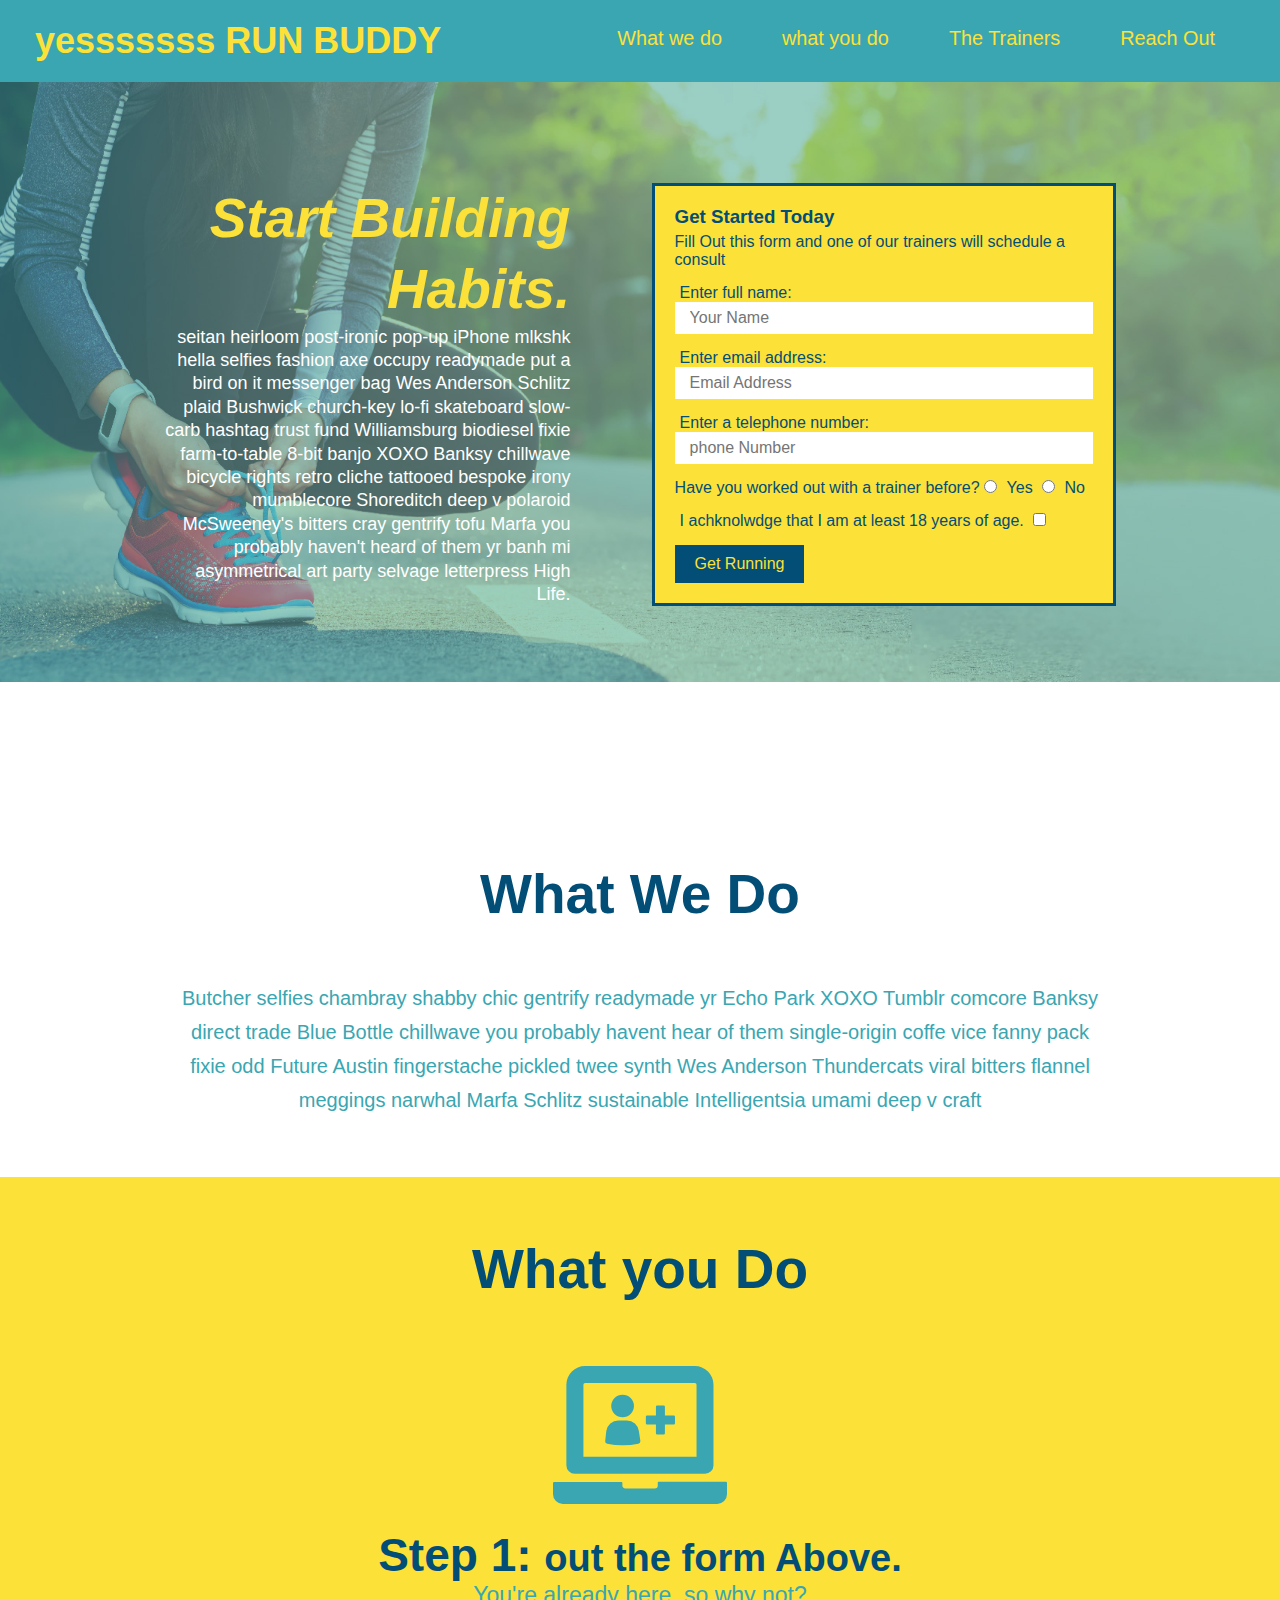
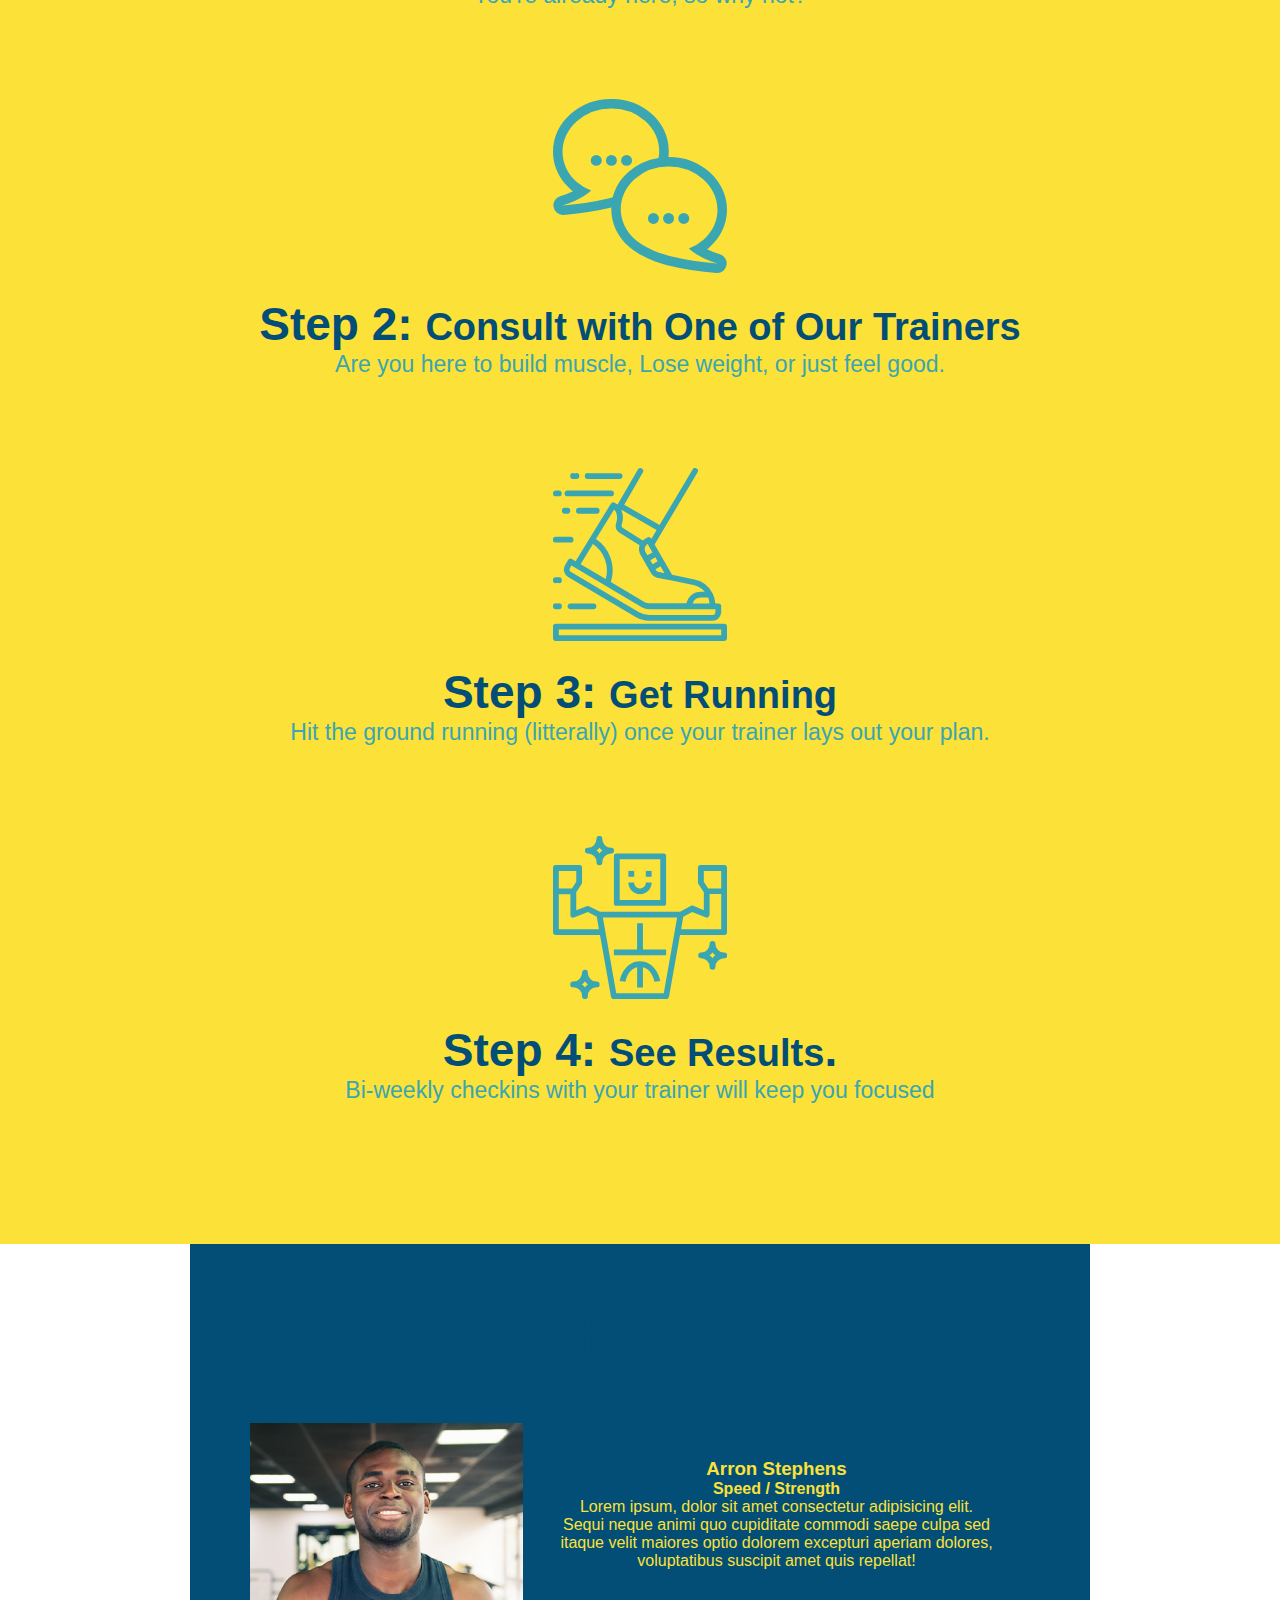
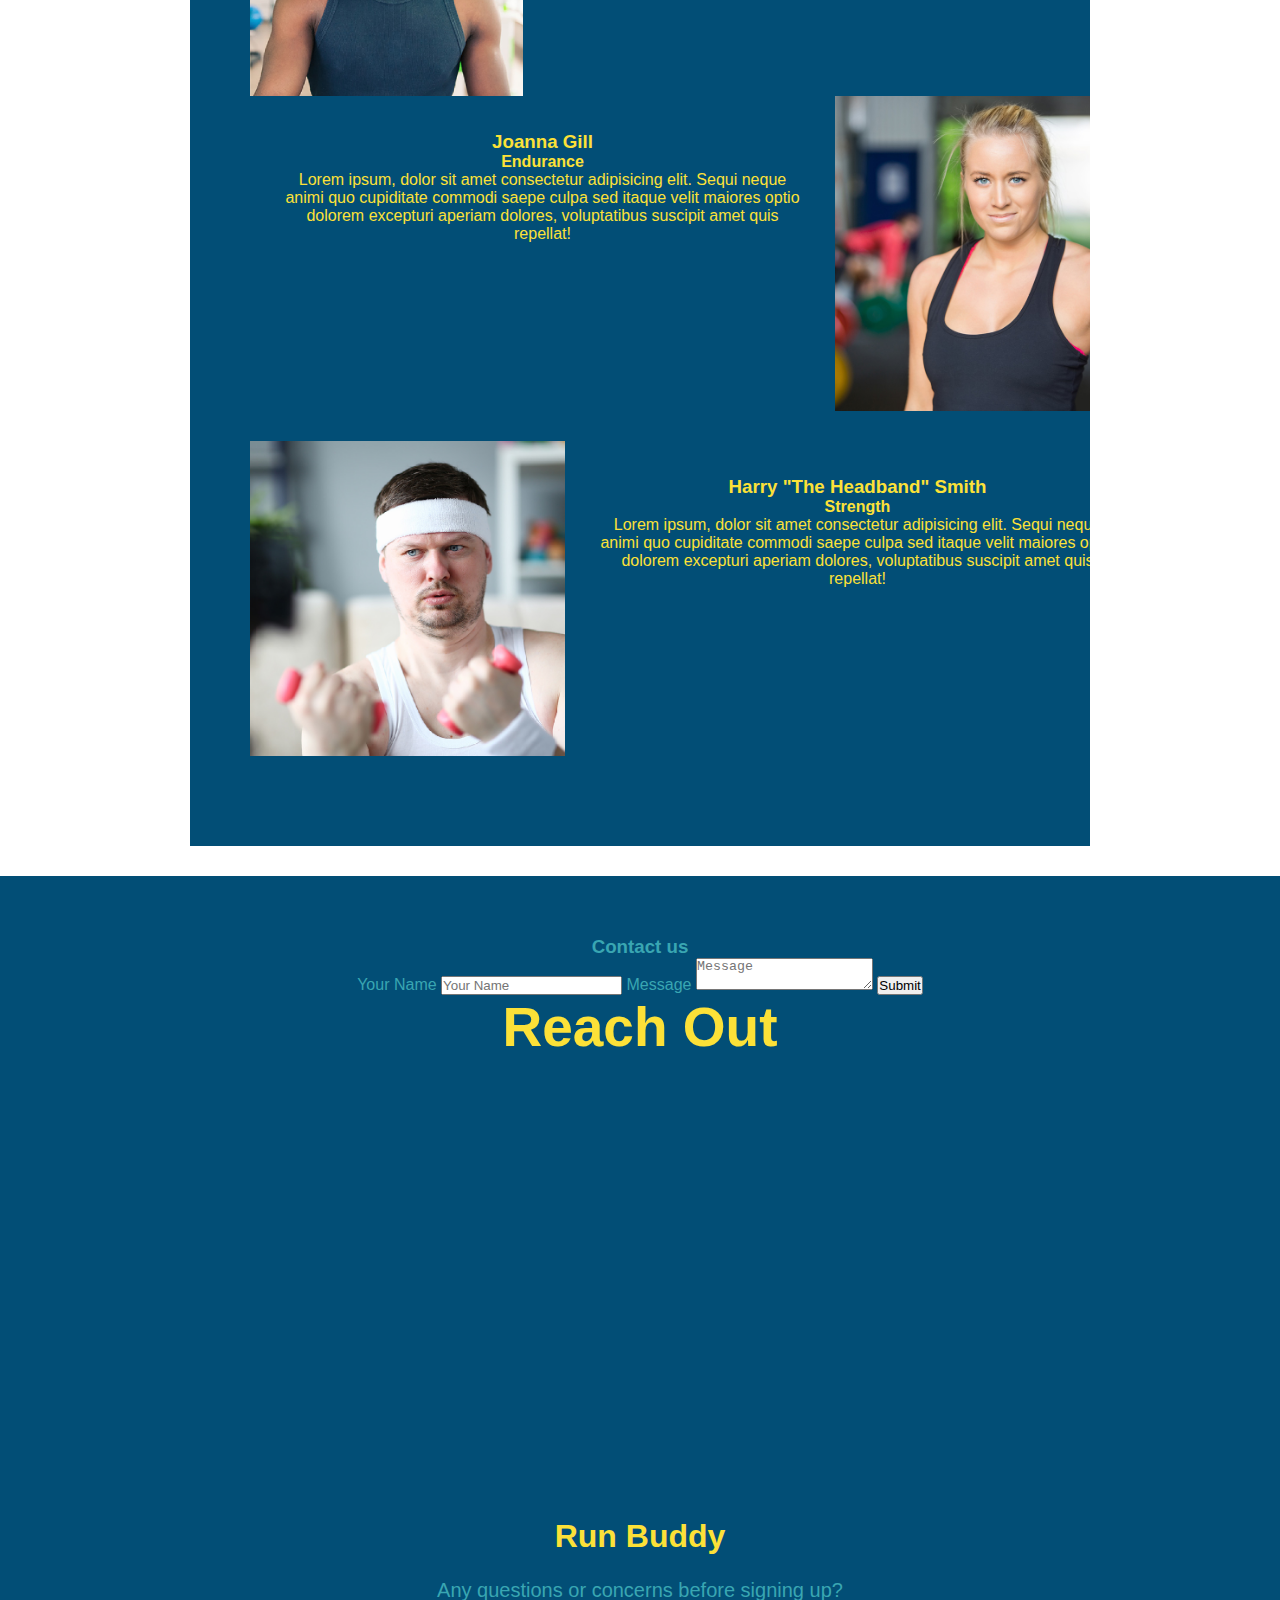
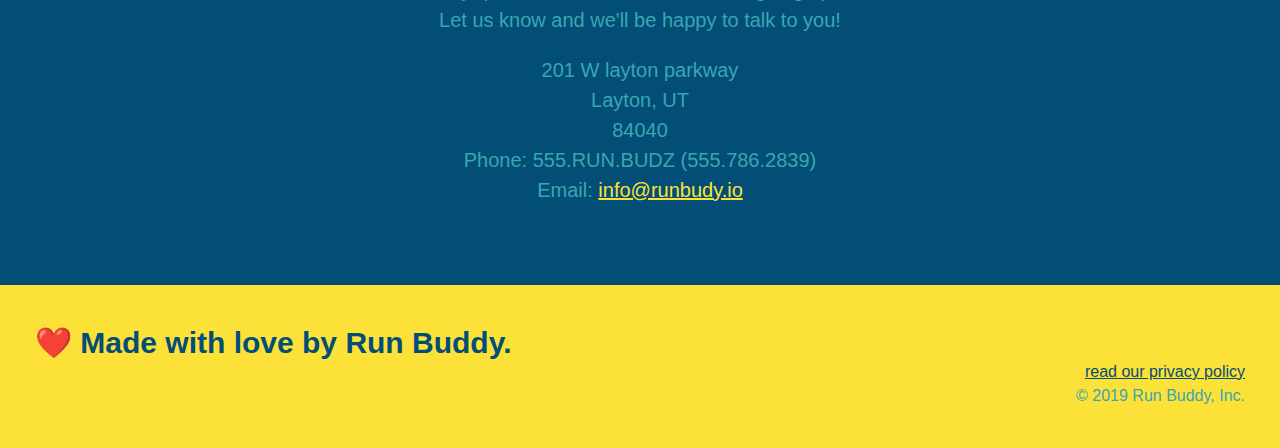
<file: index.html>
<!DOCTYPE html>
<html lang="en">
    

  <head>
    <meta charset="UTF-8" />

    <title>Run Buddy</title>
    <link rel="stylesheet" href="./assets/CSS/style.css" />
    <link rel="images" href="./assets/images/hero-bg.jpg"/>
    
  

  <body>

    <header> 
  <h1>yesssssss
    <a href="/">RUN BUDDY</a>
  </h1>
  <nav>

        <!--Unordered List Element-->
    <ul>
        <!--List item element-->
      <li>
        <a href="#What-we-do">What we do</a>
      </li>

      <li>
        <a href="What-You-do">what you do</a>
      </li>

      <li>
        <a href="your-trainers">The Trainers</a>
      </li>

      <li>
        <a href="reach-out">Reach Out</a>
      </li>
    </ul>
    

        </nav>
    </header>

    <section class="hero">

      <div class="hero-cta" >
        <h2>Start Building Habits.</h2>
        <p>
          seitan heirloom post-ironic pop-up iPhone mlkshk hella selfies fashion axe occupy readymade put a bird on it messenger bag Wes Anderson Schlitz plaid Bushwick church-key lo-fi skateboard slow-carb hashtag trust fund Williamsburg biodiesel fixie farm-to-table 8-bit banjo XOXO Banksy chillwave bicycle rights retro cliche tattooed bespoke irony mumblecore Shoreditch deep v polaroid McSweeney's bitters cray gentrify tofu Marfa you probably haven't heard of them yr banh mi asymmetrical art party selvage letterpress High Life.
        </p>
      </div>

      <div class="hero-form">

        <h3>Get Started Today</h3>
        <p>Fill Out this form and one of our trainers will schedule a consult</p>
        <form>
          <label for="name">Enter full name:</label>
          <input type="text" placeholder="Your Name" name="id=name" class="form-input" />

          <label for="email">Enter email address:</label>
          <input type="text" placeholder="Email Address" name="email" id="email" class="form-input" />

          <label for="Phone">Enter a telephone number:</label>
          <input type="text" placeholder="phone Number" name="Phone" id="phone" class="form-input" />
          <p>
            Have you worked out with a trainer before?
            <input type="radio" name="Trainer-confirm" id="Trainer-yes" />
            <label for="Trainer-yes">Yes</label>
            <input type="radio" name="Trainer-confirm" id="Trainer-no" /> 
            <label for="Trainer-no">No</label>
          </p>
          <p>
            <label for="checkbox">
              I achknolwdge that I am at least 18 years of age.
            </label>
            <input type="checkbox" name="age-confirmation" id="checkbox" />
          </p>
          <button type="submit">
            Get Running
          </button>
        </form>
      </div>
    </section>
    

      <!-- hero/jumbotron -->
    <section>

    </section>
    
  
   <!-- "what we do" section -->
        <section id="#What-we-do" class="intro">
          <h2 class="section-title primary-border">What We Do</h2>
          <p>
            Butcher selfies chambray shabby chic gentrify readymade yr Echo Park XOXO Tumblr comcore Banksy direct trade Blue Bottle chillwave you probably havent hear of them single-origin coffe vice fanny pack fixie odd Future Austin fingerstache pickled twee synth Wes Anderson Thundercats viral bitters flannel meggings narwhal Marfa Schlitz sustainable Intelligentsia umami deep v craft
          </p>
        </section>

  <!-- "what you do" section -->
        <section id="#what-you-do" class="steps">
          <h2 class="section-title secondary-border">What you Do</h2>

          <div>
            <img src="./assets/images/step-1.svg" alt="" />
            <h3>Step 1: <span>out the form Above.</span></h3>
            <p>You're already here, so why not?</p>
          </div>
          
          <div>
            <img src="./assets/images/step-2.svg" alt="" />
            <h3>Step 2: <span>Consult with One of Our Trainers</span></h3>
            <p>Are you here to build muscle, Lose weight, or just feel good.</p>
          </div>

          <div>
            <img src="./assets/images/step-3.svg" alt="">
            <h3>Step 3: <span>Get Running</span></h3>
            <p>Hit the ground running (litterally) once your trainer lays out your plan.</p>
          </div>

          <div>
            <img src="./assets/images/step-4.svg" alt="">
            <h3>Step 4: <span>See Results</span>.</h3>
            <p>Bi-weekly checkins with your trainer will keep you focused</p>
          </div>
        </section>

  <!-- "meet the trainers" section -->
        <section id="#your-trainers" class="trainers" >
          <h2 class="section-title primary-border">
            Meet The Trainers
          </h2>
          <article>
            <img src="./assets/images/trainer-1.jpg" alt="Arron Stephens in his workout clothes, ready to pump some iron">
            <div class="trainer-bio">
              <h3>Arron Stephens</h3>
              <h4>Speed / Strength</h4>
              <p>
                Lorem ipsum, dolor sit amet consectetur adipisicing elit. Sequi neque animi quo cupiditate commodi saepe culpa sed itaque velit maiores optio dolorem excepturi aperiam dolores, voluptatibus suscipit amet quis repellat!
              </p>
            </div>
          </article>

          <!--second trainer bio-->
          <article class="trainers">
            <div class="trainer-bio text-right">
              <h3>Joanna Gill</h3>
              <h4>Endurance</h4>
              <p>
                Lorem ipsum, dolor sit amet consectetur adipisicing elit. Sequi neque animi quo cupiditate commodi saepe culpa sed itaque velit maiores optio dolorem excepturi aperiam dolores, voluptatibus suscipit amet quis repellat!
              </p>
            </div>
            <img src="./assets/images/trainer-2.jpg" alt="Joanna Gill cooling after a workout" />
          </article>

          <!--Third trainer bio-->
          <article class="trainers">
            <img src="./assets/images/trainer-3.jpg" alt="Harry Smith wearing a headband and lifting comically small pink weights" />
            <div class="trainer-bio text-left">
              <h3>Harry "The Headband" Smith</h3>
              <h4>Strength</h4>
              <p>
                Lorem ipsum, dolor sit amet consectetur adipisicing elit. Sequi neque animi quo cupiditate commodi saepe culpa sed itaque velit maiores optio dolorem excepturi aperiam dolores, voluptatibus suscipit amet quis repellat!
              </p>
            </div>
          </article>
        </section>
     
  <!-- "reach out" section -->    
        <section id="reach-out" class="contact">

          <div>
            <h3>Contact us</h3>
            <form>
              <label for="contact name">Your Name</label>
              <input type="text" id="contact-name" placeholder="Your Name"/>

              <label for="contact-message">Message</label>
              <textarea id="contact-message" placeholder="Message"></textarea>

              <button type="submit">Submit</button>
            </form>
          </div>

          <h2 class="section-title secondary-border">Reach Out</h2>
          <div class="contact-info">
            <iframe src="https://www.google.com/maps/embed?pb=!1m18!1m12!1m3!1d3008.7627801586987!2d-111.9708560842803!3d41.05231642466198!2m3!1f0!2f0!3f0!3m2!1i1024!2i768!4f13.1!3m3!1m2!1s0x8753036409f322fb%3A0x62df31c996b045ba!2sLayton%20Hospital!5e0!3m2!1sen!2sus!4v1647382427782!5m2!1sen!2sus" 
            width="400" 
            height="400" 
            style="border:0;" 
            allowfullscreen="" 
            loading="lazy">
          </iframe>
            <h3>Run Buddy</h3>
            <p>
              Any questions or concerns before signing up?
            <br />
            Let us know and we'll be happy to talk to you!
            </p>
            <address>
              201 W layton parkway <br/>
              Layton, UT <br/>
              84040 <br/>
              Phone: 555.RUN.BUDZ (555.786.2839)<br/>
              Email: <a href="mailto:info@runbuddy.io">info@runbudy.io</a>
            </address>
          </div>
        </section>
    
                <!-- footer -->
    <footer>
      <h2>❤️ Made with love by Run Buddy.</h2>
      <div>
        <a href="./privacy-policy.html">read our privacy policy</a><br />
        &copy; 2019 Run Buddy, Inc.
      </div>
    </footer>


  </body>


  </html>
</file>
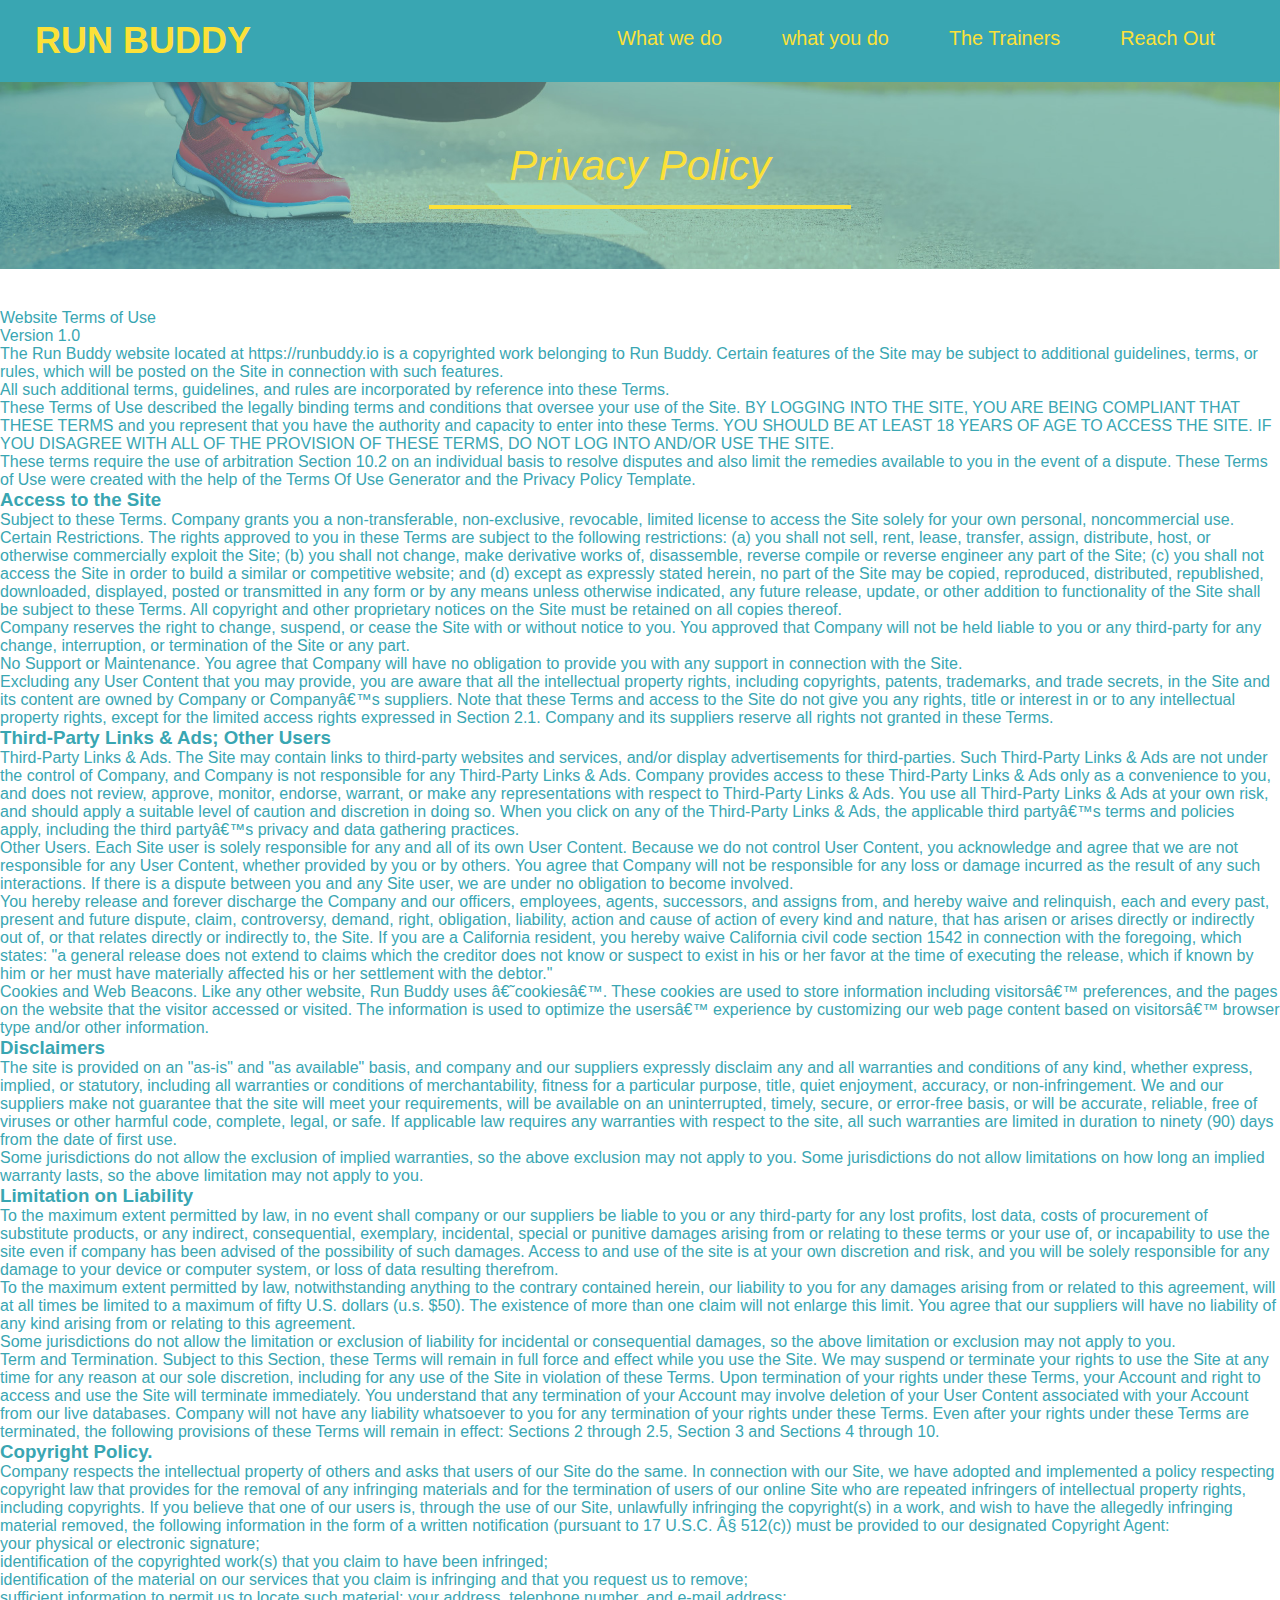
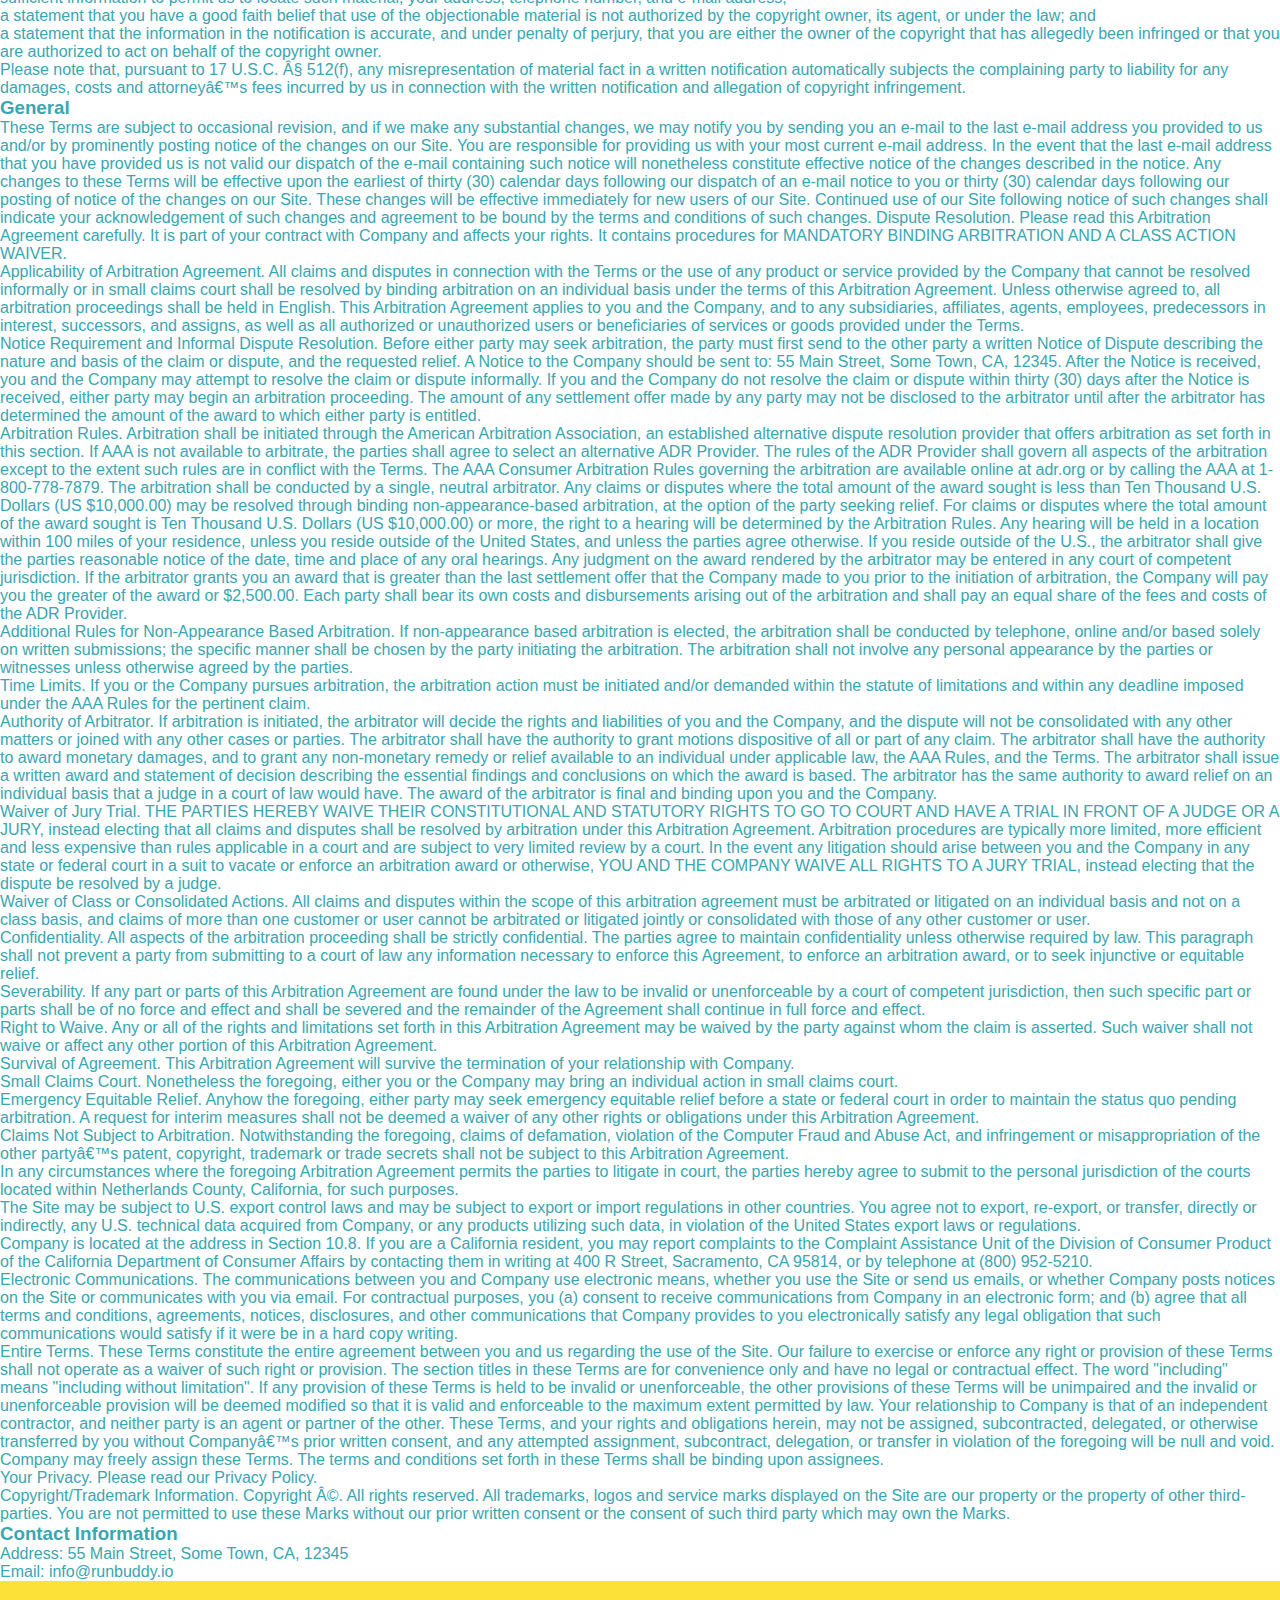
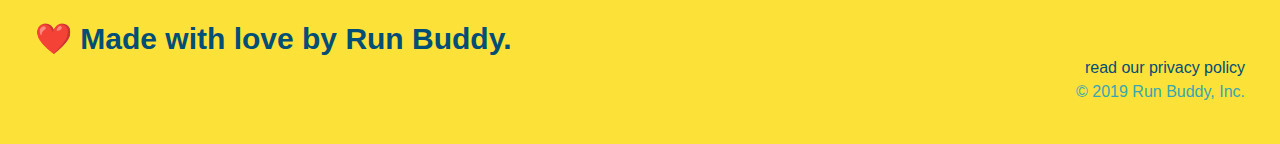
<file: privacy-policy.html>
<!DOCTYPE html>
<html lang="en">
  <head>
    <meta charset="UTF-8" />
    <title>Privacy Policy - Run Buddy</title>

    <link rel="stylesheet" href="./assets/CSS/style.css" />
    <link rel="stylesheet" href="./assets/CSS/secondary-styles.css" />
  </head>
  <body>

    <header> 
      <h1>
        <a href="/">RUN BUDDY</a>
      </h1>
      <nav>
    
            <!--Unordered List Element-->
        <ul>
            <!--List item element-->
          <li>
            <a href="./index.html#What-we-do">What we do</a>
          </li>
    
          <li>
            <a href="./index.html#what-you-do">what you do</a>
          </li>
    
          <li>
            <a href="./index.html#Meet-The-Trainers">The Trainers</a>
          </li>
    
          <li>
            <a href="./index.#htmlreach-out">Reach Out</a>
          </li>
        </ul>
        
    
            </nav>
        </header>
        
        <section class="hero">
          <h2 class="page-title">
            Privacy Policy
          </h2>
          <div class="hero hero-secondary"></div>
        </section>

        <article>
          <p>
            Website Terms of Use
          </p>
    
          <p>
            Version 1.0
          </p>
    
          <p>
            The Run Buddy website located at https://runbuddy.io is a copyrighted work belonging to Run Buddy. Certain
            features of the Site may be subject to additional guidelines, terms, or rules, which will be posted on the Site
            in connection with such features.
          </p>
    
          <p>
            All such additional terms, guidelines, and rules are incorporated by reference into these Terms.
          </p>
    
          <p>
            These Terms of Use described the legally binding terms and conditions that oversee your use of the Site. BY
            LOGGING INTO THE SITE, YOU ARE BEING COMPLIANT THAT THESE TERMS and you represent that you have the authority
            and capacity to enter into these Terms. YOU SHOULD BE AT LEAST 18 YEARS OF AGE TO ACCESS THE SITE. IF YOU
            DISAGREE WITH ALL OF THE PROVISION OF THESE TERMS, DO NOT LOG INTO AND/OR USE THE SITE.
          </p>
    
          <p>
            These terms require the use of arbitration Section 10.2 on an individual basis to resolve disputes and also
            limit the remedies available to you in the event of a dispute. These Terms of Use were created with the help of
            the Terms Of Use Generator and the Privacy Policy Template.
          </p>
    
          <h3>
            Access to the Site
          </h3>
    
          <p>
            Subject to these Terms. Company grants you a non-transferable, non-exclusive, revocable, limited license to
            access the Site solely for your own personal, noncommercial use.
          </p>
    
          <p>
            Certain Restrictions. The rights approved to you in these Terms are subject to the following restrictions: (a)
            you shall not sell, rent, lease, transfer, assign, distribute, host, or otherwise commercially exploit the Site;
            (b) you shall not change, make derivative works of, disassemble, reverse compile or reverse engineer any part of
            the Site; (c) you shall not access the Site in order to build a similar or competitive website; and (d) except
            as expressly stated herein, no part of the Site may be copied, reproduced, distributed, republished, downloaded,
            displayed, posted or transmitted in any form or by any means unless otherwise indicated, any future release,
            update, or other addition to functionality of the Site shall be subject to these Terms. All copyright and other
            proprietary notices on the Site must be retained on all copies thereof.
          </p>
    
          <p>
            Company reserves the right to change, suspend, or cease the Site with or without notice to you. You approved
            that Company will not be held liable to you or any third-party for any change, interruption, or termination of
            the Site or any part.
          </p>
    
          <p>
            No Support or Maintenance. You agree that Company will have no obligation to provide you with any support in
            connection with the Site.
          </p>
    
          <p>
            Excluding any User Content that you may provide, you are aware that all the intellectual property rights,
            including copyrights, patents, trademarks, and trade secrets, in the Site and its content are owned by Company
            or Companyâ€™s suppliers. Note that these Terms and access to the Site do not give you any rights, title or
            interest in or to any intellectual property rights, except for the limited access rights expressed in Section
            2.1. Company and its suppliers reserve all rights not granted in these Terms.
          </p>
    
          <h3>
            Third-Party Links & Ads; Other Users
          </h3>
    
          <p>
            Third-Party Links & Ads. The Site may contain links to third-party websites and services, and/or display
            advertisements for third-parties. Such Third-Party Links & Ads are not under the control of Company, and Company
            is not responsible for any Third-Party Links & Ads. Company provides access to these Third-Party Links & Ads
            only as a convenience to you, and does not review, approve, monitor, endorse, warrant, or make any
            representations with respect to Third-Party Links & Ads. You use all Third-Party Links & Ads at your own risk,
            and should apply a suitable level of caution and discretion in doing so. When you click on any of the
            Third-Party Links & Ads, the applicable third partyâ€™s terms and policies apply, including the third partyâ€™s
            privacy and data gathering practices.
          </p>
    
          <p>
            Other Users. Each Site user is solely responsible for any and all of its own User Content. Because we do not
            control User Content, you acknowledge and agree that we are not responsible for any User Content, whether
            provided by you or by others. You agree that Company will not be responsible for any loss or damage incurred as
            the result of any such interactions. If there is a dispute between you and any Site user, we are under no
            obligation to become involved.
          </p>
    
          <p>
            You hereby release and forever discharge the Company and our officers, employees, agents, successors, and
            assigns from, and hereby waive and relinquish, each and every past, present and future dispute, claim,
            controversy, demand, right, obligation, liability, action and cause of action of every kind and nature, that has
            arisen or arises directly or indirectly out of, or that relates directly or indirectly to, the Site. If you are
            a California resident, you hereby waive California civil code section 1542 in connection with the foregoing,
            which states: "a general release does not extend to claims which the creditor does not know or suspect to exist
            in his or her favor at the time of executing the release, which if known by him or her must have materially
            affected his or her settlement with the debtor."
          </p>
    
          <p>
            Cookies and Web Beacons. Like any other website, Run Buddy uses â€˜cookiesâ€™. These cookies are used to store
            information including visitorsâ€™ preferences, and the pages on the website that the visitor accessed or visited.
            The information is used to optimize the usersâ€™ experience by customizing our web page content based on visitorsâ€™
            browser type and/or other information.
          </p>
    
          <h3>
            Disclaimers
          </h3>
    
          <p>
            The site is provided on an "as-is" and "as available" basis, and company and our suppliers expressly disclaim
            any and all warranties and conditions of any kind, whether express, implied, or statutory, including all
            warranties or conditions of merchantability, fitness for a particular purpose, title, quiet enjoyment, accuracy,
            or non-infringement. We and our suppliers make not guarantee that the site will meet your requirements, will be
            available on an uninterrupted, timely, secure, or error-free basis, or will be accurate, reliable, free of
            viruses or other harmful code, complete, legal, or safe. If applicable law requires any warranties with respect
            to the site, all such warranties are limited in duration to ninety (90) days from the date of first use.
          </p>
    
          <p>
            Some jurisdictions do not allow the exclusion of implied warranties, so the above exclusion may not apply to
            you. Some jurisdictions do not allow limitations on how long an implied warranty lasts, so the above limitation
            may not apply to you.
          </p>
    
          <h3>
            Limitation on Liability
          </h3>
    
          <p>
            To the maximum extent permitted by law, in no event shall company or our suppliers be liable to you or any
            third-party for any lost profits, lost data, costs of procurement of substitute products, or any indirect,
            consequential, exemplary, incidental, special or punitive damages arising from or relating to these terms or
            your use of, or incapability to use the site even if company has been advised of the possibility of such
            damages. Access to and use of the site is at your own discretion and risk, and you will be solely responsible
            for any damage to your device or computer system, or loss of data resulting therefrom.
          </p>
    
          <p>
            To the maximum extent permitted by law, notwithstanding anything to the contrary contained herein, our liability
            to you for any damages arising from or related to this agreement, will at all times be limited to a maximum of
            fifty U.S. dollars (u.s. $50). The existence of more than one claim will not enlarge this limit. You agree that
            our suppliers will have no liability of any kind arising from or relating to this agreement.
          </p>
    
          <p>
            Some jurisdictions do not allow the limitation or exclusion of liability for incidental or consequential
            damages, so the above limitation or exclusion may not apply to you.
          </p>
    
          <p>
            Term and Termination. Subject to this Section, these Terms will remain in full force and effect while you use
            the Site. We may suspend or terminate your rights to use the Site at any time for any reason at our sole
            discretion, including for any use of the Site in violation of these Terms. Upon termination of your rights under
            these Terms, your Account and right to access and use the Site will terminate immediately. You understand that
            any termination of your Account may involve deletion of your User Content associated with your Account from our
            live databases. Company will not have any liability whatsoever to you for any termination of your rights under
            these Terms. Even after your rights under these Terms are terminated, the following provisions of these Terms
            will remain in effect: Sections 2 through 2.5, Section 3 and Sections 4 through 10.
          </p>
    
          <h3>
            Copyright Policy.
          </h3>
    
          <p>
            Company respects the intellectual property of others and asks that users of our Site do the same. In connection
            with our Site, we have adopted and implemented a policy respecting copyright law that provides for the removal
            of any infringing materials and for the termination of users of our online Site who are repeated infringers of
            intellectual property rights, including copyrights. If you believe that one of our users is, through the use of
            our Site, unlawfully infringing the copyright(s) in a work, and wish to have the allegedly infringing material
            removed, the following information in the form of a written notification (pursuant to 17 U.S.C. Â§ 512(c)) must
            be provided to our designated Copyright Agent:
          </p>
    
          <ul>
            <li>
              your physical or electronic signature;
            </li>
            <li>
              identification of the copyrighted work(s) that you claim to have been infringed;
            </li>
            <li>
              identification of the material on our services that you claim is infringing and that you request us to remove;
            </li>
            <li>
              sufficient information to permit us to locate such material; your address, telephone number, and e-mail
              address;
            </li>
            <li>
              a statement that you have a good faith belief that use of the objectionable material is not authorized by the
              copyright owner, its agent, or under the law; and
            </li>
            <li>
              a statement that the information in the notification is accurate, and under penalty of perjury, that you are
              either the owner of the copyright that has allegedly been infringed or that you are authorized to act on
              behalf of the copyright owner.
            </li>
          </ul>
    
          <p>
            Please note that, pursuant to 17 U.S.C. Â§ 512(f), any misrepresentation of material fact in a written
            notification automatically subjects the complaining party to liability for any damages, costs and attorneyâ€™s
            fees incurred by us in connection with the written notification and allegation of copyright infringement.
          </p>
    
          <h3>
            General
          </h3>
    
          <p>
            These Terms are subject to occasional revision, and if we make any substantial changes, we may notify you by
            sending you an e-mail to the last e-mail address you provided to us and/or by prominently posting notice of the
            changes on our Site. You are responsible for providing us with your most current e-mail address. In the event
            that the last e-mail address that you have provided us is not valid our dispatch of the e-mail containing such
            notice will nonetheless constitute effective notice of the changes described in the notice. Any changes to these
            Terms will be effective upon the earliest of thirty (30) calendar days following our dispatch of an e-mail
            notice to you or thirty (30) calendar days following our posting of notice of the changes on our Site. These
            changes will be effective immediately for new users of our Site. Continued use of our Site following notice of
            such changes shall indicate your acknowledgement of such changes and agreement to be bound by the terms and
            conditions of such changes. Dispute Resolution. Please read this Arbitration Agreement carefully. It is part of
            your contract with Company and affects your rights. It contains procedures for MANDATORY BINDING ARBITRATION AND
            A CLASS ACTION WAIVER.
          </p>
    
          <p>
            Applicability of Arbitration Agreement. All claims and disputes in connection with the Terms or the use of any
            product or service provided by the Company that cannot be resolved informally or in small claims court shall be
            resolved by binding arbitration on an individual basis under the terms of this Arbitration Agreement. Unless
            otherwise agreed to, all arbitration proceedings shall be held in English. This Arbitration Agreement applies to
            you and the Company, and to any subsidiaries, affiliates, agents, employees, predecessors in interest,
            successors, and assigns, as well as all authorized or unauthorized users or beneficiaries of services or goods
            provided under the Terms.
          </p>
    
          <p>
            Notice Requirement and Informal Dispute Resolution. Before either party may seek arbitration, the party must
            first send to the other party a written Notice of Dispute describing the nature and basis of the claim or
            dispute, and the requested relief. A Notice to the Company should be sent to: 55 Main Street, Some Town, CA,
            12345. After the Notice is received, you and the Company may attempt to resolve the claim or dispute informally.
            If you and the Company do not resolve the claim or dispute within thirty (30) days after the Notice is received,
            either party may begin an arbitration proceeding. The amount of any settlement offer made by any party may not
            be disclosed to the arbitrator until after the arbitrator has determined the amount of the award to which either
            party is entitled.
          </p>
    
          <p>
            Arbitration Rules. Arbitration shall be initiated through the American Arbitration Association, an established
            alternative dispute resolution provider that offers arbitration as set forth in this section. If AAA is not
            available to arbitrate, the parties shall agree to select an alternative ADR Provider. The rules of the ADR
            Provider shall govern all aspects of the arbitration except to the extent such rules are in conflict with the
            Terms. The AAA Consumer Arbitration Rules governing the arbitration are available online at adr.org or by
            calling the AAA at 1-800-778-7879. The arbitration shall be conducted by a single, neutral arbitrator. Any
            claims or disputes where the total amount of the award sought is less than Ten Thousand U.S. Dollars (US
            $10,000.00) may be resolved through binding non-appearance-based arbitration, at the option of the party seeking
            relief. For claims or disputes where the total amount of the award sought is Ten Thousand U.S. Dollars (US
            $10,000.00) or more, the right to a hearing will be determined by the Arbitration Rules. Any hearing will be
            held in a location within 100 miles of your residence, unless you reside outside of the United States, and
            unless the parties agree otherwise. If you reside outside of the U.S., the arbitrator shall give the parties
            reasonable notice of the date, time and place of any oral hearings. Any judgment on the award rendered by the
            arbitrator may be entered in any court of competent jurisdiction. If the arbitrator grants you an award that is
            greater than the last settlement offer that the Company made to you prior to the initiation of arbitration, the
            Company will pay you the greater of the award or $2,500.00. Each party shall bear its own costs and
            disbursements arising out of the arbitration and shall pay an equal share of the fees and costs of the ADR
            Provider.
          </p>
    
          <p>
            Additional Rules for Non-Appearance Based Arbitration. If non-appearance based arbitration is elected, the
            arbitration shall be conducted by telephone, online and/or based solely on written submissions; the specific
            manner shall be chosen by the party initiating the arbitration. The arbitration shall not involve any personal
            appearance by the parties or witnesses unless otherwise agreed by the parties.
          </p>
    
          <p>
            Time Limits. If you or the Company pursues arbitration, the arbitration action must be initiated and/or demanded
            within the statute of limitations and within any deadline imposed under the AAA Rules for the pertinent claim.
          </p>
    
          <p>
            Authority of Arbitrator. If arbitration is initiated, the arbitrator will decide the rights and liabilities of
            you and the Company, and the dispute will not be consolidated with any other matters or joined with any other
            cases or parties. The arbitrator shall have the authority to grant motions dispositive of all or part of any
            claim. The arbitrator shall have the authority to award monetary damages, and to grant any non-monetary remedy
            or relief available to an individual under applicable law, the AAA Rules, and the Terms. The arbitrator shall
            issue a written award and statement of decision describing the essential findings and conclusions on which the
            award is based. The arbitrator has the same authority to award relief on an individual basis that a judge in a
            court of law would have. The award of the arbitrator is final and binding upon you and the Company.
          </p>
    
          <p>
            Waiver of Jury Trial. THE PARTIES HEREBY WAIVE THEIR CONSTITUTIONAL AND STATUTORY RIGHTS TO GO TO COURT AND HAVE
            A TRIAL IN FRONT OF A JUDGE OR A JURY, instead electing that all claims and disputes shall be resolved by
            arbitration under this Arbitration Agreement. Arbitration procedures are typically more limited, more efficient
            and less expensive than rules applicable in a court and are subject to very limited review by a court. In the
            event any litigation should arise between you and the Company in any state or federal court in a suit to vacate
            or enforce an arbitration award or otherwise, YOU AND THE COMPANY WAIVE ALL RIGHTS TO A JURY TRIAL, instead
            electing that the dispute be resolved by a judge.
          </p>
    
          <p>
            Waiver of Class or Consolidated Actions. All claims and disputes within the scope of this arbitration agreement
            must be arbitrated or litigated on an individual basis and not on a class basis, and claims of more than one
            customer or user cannot be arbitrated or litigated jointly or consolidated with those of any other customer or
            user.
          </p>
    
          <p>
            Confidentiality. All aspects of the arbitration proceeding shall be strictly confidential. The parties agree to
            maintain confidentiality unless otherwise required by law. This paragraph shall not prevent a party from
            submitting to a court of law any information necessary to enforce this Agreement, to enforce an arbitration
            award, or to seek injunctive or equitable relief.
          </p>
    
          <p>
            Severability. If any part or parts of this Arbitration Agreement are found under the law to be invalid or
            unenforceable by a court of competent jurisdiction, then such specific part or parts shall be of no force and
            effect and shall be severed and the remainder of the Agreement shall continue in full force and effect.
          </p>
    
          <p>
            Right to Waive. Any or all of the rights and limitations set forth in this Arbitration Agreement may be waived
            by the party against whom the claim is asserted. Such waiver shall not waive or affect any other portion of this
            Arbitration Agreement.
          </p>
    
          <p>
            Survival of Agreement. This Arbitration Agreement will survive the termination of your relationship with
            Company.
          </p>
    
          <p>
            Small Claims Court. Nonetheless the foregoing, either you or the Company may bring an individual action in small
            claims court.
          </p>
    
          <p>
            Emergency Equitable Relief. Anyhow the foregoing, either party may seek emergency equitable relief before a
            state or federal court in order to maintain the status quo pending arbitration. A request for interim measures
            shall not be deemed a waiver of any other rights or obligations under this Arbitration Agreement.
          </p>
    
          <p>
            Claims Not Subject to Arbitration. Notwithstanding the foregoing, claims of defamation, violation of the
            Computer Fraud and Abuse Act, and infringement or misappropriation of the other partyâ€™s patent, copyright,
            trademark or trade secrets shall not be subject to this Arbitration Agreement.
          </p>
    
          <p>
            In any circumstances where the foregoing Arbitration Agreement permits the parties to litigate in court, the
            parties hereby agree to submit to the personal jurisdiction of the courts located within Netherlands County,
            California, for such purposes.
          </p>
    
          <p>
            The Site may be subject to U.S. export control laws and may be subject to export or import regulations in other
            countries. You agree not to export, re-export, or transfer, directly or indirectly, any U.S. technical data
            acquired from Company, or any products utilizing such data, in violation of the United States export laws or
            regulations.
          </p>
    
          <p>
            Company is located at the address in Section 10.8. If you are a California resident, you may report complaints
            to the Complaint Assistance Unit of the Division of Consumer Product of the California Department of Consumer
            Affairs by contacting them in writing at 400 R Street, Sacramento, CA 95814, or by telephone at (800) 952-5210.
          </p>
    
          <p>
            Electronic Communications. The communications between you and Company use electronic means, whether you use the
            Site or send us emails, or whether Company posts notices on the Site or communicates with you via email. For
            contractual purposes, you (a) consent to receive communications from Company in an electronic form; and (b)
            agree that all terms and conditions, agreements, notices, disclosures, and other communications that Company
            provides to you electronically satisfy any legal obligation that such communications would satisfy if it were be
            in a hard copy writing.
          </p>
    
          <p>
            Entire Terms. These Terms constitute the entire agreement between you and us regarding the use of the Site. Our
            failure to exercise or enforce any right or provision of these Terms shall not operate as a waiver of such right
            or provision. The section titles in these Terms are for convenience only and have no legal or contractual
            effect. The word "including" means "including without limitation". If any provision of these Terms is held to be
            invalid or unenforceable, the other provisions of these Terms will be unimpaired and the invalid or
            unenforceable provision will be deemed modified so that it is valid and enforceable to the maximum extent
            permitted by law. Your relationship to Company is that of an independent contractor, and neither party is an
            agent or partner of the other. These Terms, and your rights and obligations herein, may not be assigned,
            subcontracted, delegated, or otherwise transferred by you without Companyâ€™s prior written consent, and any
            attempted assignment, subcontract, delegation, or transfer in violation of the foregoing will be null and void.
            Company may freely assign these Terms. The terms and conditions set forth in these Terms shall be binding upon
            assignees.
          </p>
    
          <p>
            Your Privacy. Please read our Privacy Policy.
          </p>
    
          <p>
            Copyright/Trademark Information. Copyright Â©. All rights reserved. All trademarks, logos and service marks
            displayed on the Site are our property or the property of other third-parties. You are not permitted to use
            these Marks without our prior written consent or the consent of such third party which may own the Marks.
          </p>
    
          <h3>
            Contact Information
          </h3>
    
          <p>
            Address: 55 Main Street, Some Town, CA, 12345
          </p>
    
          <p>
            Email: info@runbuddy.io
          </p>
        </article>

        <footer>
          <h2>❤️ Made with love by Run Buddy.</h2>
          <div>
            <a>read our privacy policy</a><br />
            &copy; 2019 Run Buddy, Inc.
          </div>
        </footer>



  </body>
</html>
</file>
<file: assets/CSS/style.css>
* {
    margin: 0;
    padding: 0;
    box-sizing: border-box;
}


body {
    font-family: Helvetica, Arial, sans-serif;
    color: #39a6b2;
}

header { padding: 20px 35px;
background-color: #39a6b2;
display: flex;
justify-content: space-between;
flex-wrap: wrap;
}

header h1 {
    font-weight: bold;
    font-size: 36px;
    color: #fce138;
    margin: 0;
    
}

header a {
    text-decoration: none;
    color: #fce138;
}

header nav {
    margin: 7px 0;
}

header nav ul li a {
    margin: 30px;
    font-weight: lighter;
    font-size: 1.55vw;
}

header nav ul {
    display: flex;
    flex-wrap: wrap;
    justify-content: space-between;
    align-items: center;
    list-style: none;
}

footer {
    background: #fce138;
    width: 100%;
    padding: 40px 35px;
    justify-content: space-between;
    flex-wrap: wrap;
}

footer h2 {
    color: #024e76;
    font-size: 30px;
    margin: 0;
}

footer div {
    line-height: 1.5;
    text-align: right;
}

footer a {
    color: #024e76;
}

section {
    padding: 60px;
}

/* Hero Style Start*/
.hero {
    background-image: url('../images/hero-bg.jpg');
    height: 600px;
    background-size: cover;
    background-position: center;
    position: relative;
    display: flex;
    justify-content: center;
    flex-wrap: wrap;
}

.hero-cta {
    width: 35%;
    text-align: right;
    margin: 3.5%;
    color: #fff;
    font-size: 18px;
    line-height: 1.3;
}

.hero-cta h2 {
    font-style: italic;
    font-size: 55px;
    color: #fce138;
}

/* secondary page hero */

.hero-secondary {
    background-color: black;
    color: red;
}

.hero-form {
    background-color: #fce138;
    padding: 20px;
    width: 500px;
    color: #024e76;
    width: 40%;
    margin: 3.5%;
}

.hero-form {
    border: 3px solid #024e76;
    background-color: #fce138;
    padding: 20px;
    color: #024e76;
}

.hero-form p {
    margin: 5px 0 15px 0;
}

.form-input {
    border: #024e76;
    display: block;
    padding: 7px 15px;
    font-size: 16px;
    color: #024e76;
    width: 100%;
    margin-bottom: 15px;
}

.hero-form label {
    margin: 0 5px;
}

.hero-form button {
    color: #fce138;
    background-color: #024e76;
    border: none;
    padding: 10px 20px;
    font-size: 16px;
}

/* Hero Style End */

.intro {
    text-align: center;
}



.intro p {
    line-height: 1.7;
    color: #39a6b2;
    width: 80%;
    font-size: 20px;
    margin: 0 auto;
}

.steps {
    text-align: center;
    background: #fce138;
}

.section-title {
    font-size: 55px;
    color: #024e76;
    margin-bottom: 35px;
    padding: 0 100px 20px 100px;
    display: inline-block;
    border-bottom: 3px solid;
}

.primary-border {
    border-color: #fce138;
}

.secondary-border {
    border-color: #39a6b2;
}

.steps div {
    margin-bottom: 80px;
}

.steps img {
    width: 15%;
    margin: 10px;
}

.steps h3 {
    color: #024e76;
    font-size: 46px;
    margin-top: 10px;
}

.steps p {
    color: #39a6b2;
    font-size: 23px;
}

.steps span {
    font-size: 38px;
}

.trainers {
    text-align: center;
}

.trainers {
    width: 900px;
    margin: 0 auto 30px auto;
    background: #024e76;
    color: #fce138;
    overflow: auto;
}

.trainers img {
    width: 35%;
    float: left;
}

.trainer-bio {
    padding: 35px;
    float: left;
    width: 65%;
}

.section-title {
    font-size: 55px;
    display: inline-block;
    padding: 0 100px 20px 100px;
    border-bottom: 3px;
    margin-bottom: 35px;
    color: #024e76;
}

/* Reach out styles start*/

.contact {
    text-align: center;
    background: #024e76;
}

.contact h2 {
    color: #fce138;
}

.contact-info iframe {
    width: 400px;
    height: 400px;
}

.contact-info div {
    width: 410px;
    display: inline-block;
    vertical-align: top;
    text-align: left;
    margin: 30px 0 0 60px;
    color: white;
}

.contact-info h3 {
    color: #fce138;
    font-size: 32px;
}

.contact-info p, 
.contact-info address {
    margin: 20px 0;
    line-height: 1.5;
    font-size: 20px;
    font-style: normal;
}

.contact-info a {
    color: #fce138;
}

/*Reach out styles end */
</file>
<file: assets/CSS/secondary-styles.css>
.hero {
    background-position: bottom;
    height: auto;
    text-align: center;
    margin-bottom: 40px;
  }

  .page-title {
      color: #fce138;
      display: inline-block;
      border-bottom: 4px solid;
      color: #fce138;
      padding: 0 80px 15px 80px;
      font-weight: normal;
      font-size: 42px;
      font-style: italic;
  }

  .secondary-content {
      width: 80%;
      margin: 0 auto;
  }

  .secondary-content article {
      color: #024e76;
  }

  .secondary-content h3 {
      font-size: 25px;
      margin: 20px;
  }

  .secondary-content p {
      font-size: 16px;
      line-height: 1.5;
      margin: 20px;
  }

  .secondary-content ul {
      margin: 15 20 15;
  }
  
  .secondary-content li {
      color: #39a6b2;
      margin: 10px 0 10px 0;
  }
</file>
